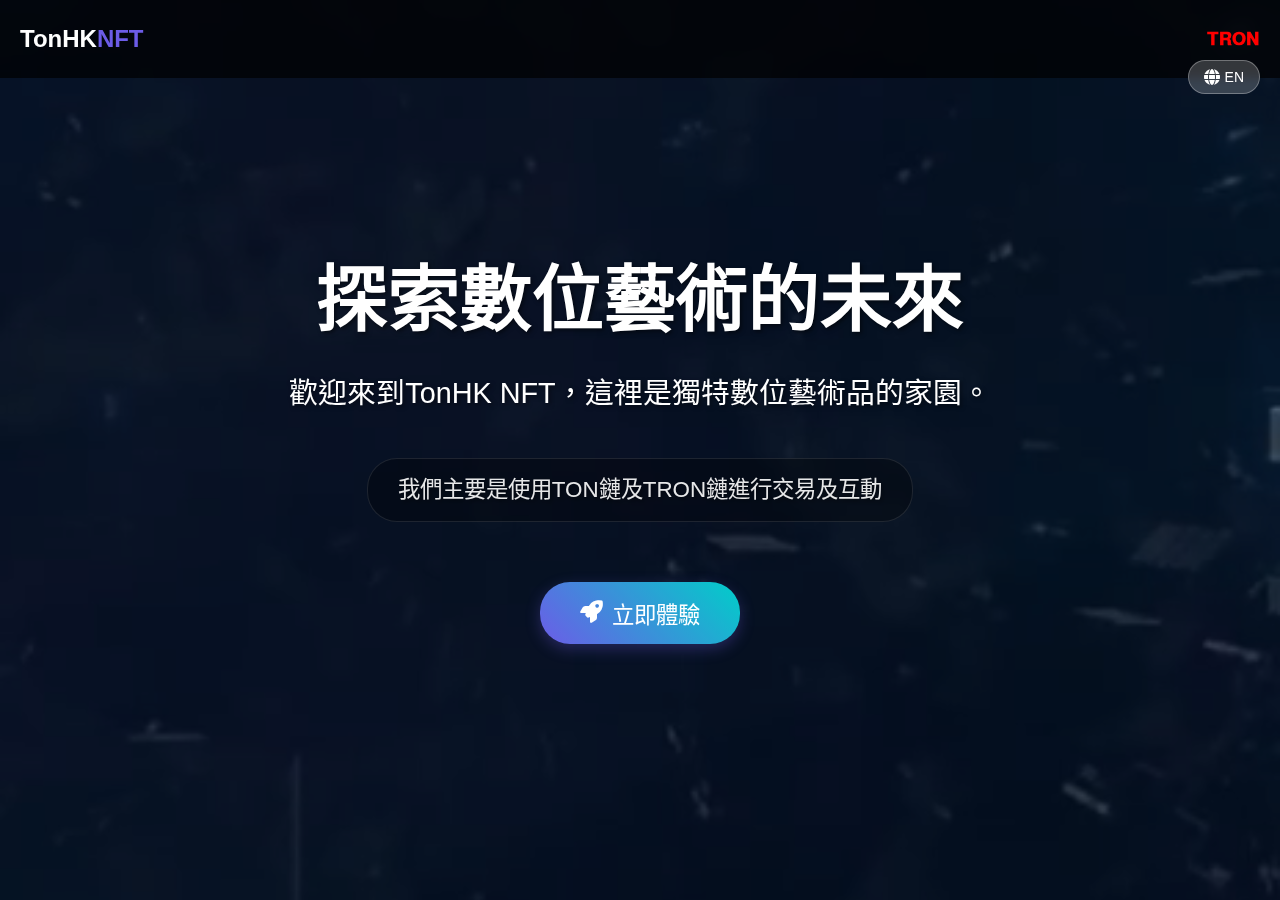
<file: index.html>
<!DOCTYPE html>
<html lang="zh-TW">
<head>
    <meta charset="UTF-8">
    <meta name="viewport" content="width=device-width, initial-scale=1.0, maximum-scale=1.0, user-scalable=no">
    <meta name="apple-mobile-web-app-capable" content="yes">
    <title>TonHK NFT | 元宇宙數位藝術品</title>
    <link rel="stylesheet" href="css/style.css">
    <link rel="stylesheet" href="https://cdnjs.cloudflare.com/ajax/libs/font-awesome/6.0.0-beta3/css/all.min.css">
    <style>
        body {
            touch-action: manipulation;
            -webkit-text-size-adjust: 100%;
            overflow: hidden;
            position: fixed;
            width: 100%;
            height: 100%;
        }

        /* 添加語言切換按鈕樣式 */
        .language-switch {
            position: fixed;
            top: 60px;
            right: 20px;
            z-index: 1001;
            background: rgba(255, 255, 255, 0.2);
            border: 1px solid rgba(255, 255, 255, 0.3);
            padding: 8px 15px;
            border-radius: 20px;
            cursor: pointer;
            backdrop-filter: blur(5px);
            transition: all 0.3s ease;
            color: white;
            font-size: 14px;
            display: flex;
            align-items: center;
            gap: 5px;
            touch-action: manipulation;
            -webkit-tap-highlight-color: transparent;
            -webkit-touch-callout: none;
            -webkit-user-select: none;
            user-select: none;
        }

        .language-switch:hover {
            background: rgba(255, 255, 255, 0.3);
        }

        .language-switch i {
            font-size: 16px;
        }

        /* 優化英文版本排版 */
        .hero {
            display: flex;
            flex-direction: column;
            justify-content: center;
            align-items: center;
            text-align: center;
            padding: 0 20px;
            height: 100vh;
            max-width: 1200px;
            margin: 0 auto;
        }

        .hero h1 {
            font-size: 4.5rem;
            line-height: 1.2;
            margin-bottom: 30px;
            text-shadow: 2px 2px 4px rgba(0, 0, 0, 0.8);
            max-width: 800px;
        }

        .hero p {
            font-size: 1.8rem;
            line-height: 1.4;
            margin-bottom: 25px;
            max-width: 800px;
            text-shadow: 1px 1px 2px rgba(0, 0, 0, 0.8);
        }

        .platform-info {
            font-size: 1.4rem !important;
            line-height: 1.5;
            padding: 15px 30px !important;
            margin: 20px auto 40px !important;
            max-width: 800px;
            background: rgba(0, 0, 0, 0.3);
            border-radius: 30px;
            backdrop-filter: blur(5px);
        }

        #exploreBtn {
            background: linear-gradient(45deg, #6c5ce7, #00cec9);
            color: #fff;
            border: none;
            padding: 15px 40px;
            font-size: 1.4rem;
            border-radius: 30px;
            cursor: pointer;
            transition: all 0.3s ease;
            box-shadow: 0 5px 15px rgba(108, 92, 231, 0.3);
            margin-top: 20px;
        }

        #exploreBtn:hover {
            transform: translateY(-3px);
            box-shadow: 0 8px 25px rgba(108, 92, 231, 0.5);
        }

        #exploreBtn span {
            display: flex;
            align-items: center;
            gap: 10px;
        }

        /* 基礎響應式設計優化 */
        @media screen and (max-width: 768px) {
            .hero h1 {
                font-size: 2.8rem;
                margin-bottom: 20px;
            }

            .hero p {
                font-size: 1.4rem;
                margin-bottom: 15px;
            }

            .platform-info {
                font-size: 1.2rem !important;
                padding: 12px 20px !important;
                margin: 15px auto 30px !important;
            }

            #exploreBtn {
                font-size: 1.2rem;
                padding: 12px 30px;
            }

            .language-switch {
                top: 50px;
                right: 15px;
                padding: 6px 12px;
                font-size: 13px;
            }
        }

        /* 小型手機優化 */
        @media screen and (max-width: 375px) {
            .hero h1 {
                font-size: 2.2rem;
                margin-bottom: 15px;
            }

            .hero p {
                font-size: 1.2rem;
                margin-bottom: 12px;
            }

            .platform-info {
                font-size: 1rem !important;
                padding: 10px 15px !important;
                margin: 12px auto 25px !important;
                border-radius: 20px;
            }

            #exploreBtn {
                font-size: 1.1rem;
                padding: 10px 25px;
            }

            .language-switch {
                padding: 5px 10px;
                font-size: 12px;
            }
        }

        /* 超小型手機優化 */
        @media screen and (max-width: 320px) {
            .hero h1 {
                font-size: 2rem;
            }

            .hero p {
                font-size: 1.1rem;
            }

            .platform-info {
                font-size: 0.9rem !important;
                padding: 8px 12px !important;
            }

            #exploreBtn {
                font-size: 1rem;
                padding: 8px 20px;
            }
        }

        /* 橫屏模式優化 */
        @media screen and (max-height: 500px) and (orientation: landscape) {
            .hero {
                padding: 10px;
            }

            .hero h1 {
                font-size: 2.2rem;
                margin-bottom: 10px;
            }

            .hero p {
                font-size: 1.2rem;
                margin-bottom: 8px;
            }

            .platform-info {
                margin: 10px auto 20px !important;
            }
        }

        /* 觸摸優化 */
        @media (hover: none) and (pointer: coarse) {
            #exploreBtn,
            .language-switch {
                min-height: 44px;
                display: flex;
                align-items: center;
                justify-content: center;
            }
        }

        /* 優化點擊區域和交互 */
        #exploreBtn,
        .language-switch {
            touch-action: manipulation;
            -webkit-tap-highlight-color: transparent;
            cursor: pointer;
        }

        /* 優化動畫效果 */
        @media (prefers-reduced-motion: reduce) {
            #exploreBtn {
                transition: none;
                transform: none !important;
            }
        }

        /* 確保文字清晰可讀 */
        .hero h1,
        .hero p,
        .platform-info {
            text-shadow: 2px 2px 4px rgba(0, 0, 0, 0.5);
        }

        /* 優化按鈕觸摸反饋 */
        #exploreBtn:active {
            transform: scale(0.98);
        }

        /* 確保視頻背景在手機上的效能 */
        @media screen and (max-width: 768px) {
            #background-video {
                object-fit: cover;
                width: 100%;
                height: 100%;
            }
        }

        /* 添加閃爍動畫 */
        @keyframes blink {
            0% { color: #ff0000; }
            50% { color: #ff6666; }
            100% { color: #ff0000; }
        }
        
        .tron-button {
            font-size: 18px;
            font-weight: bold;
            text-decoration: none;
            animation: blink 1s infinite;
            background: none;
            border: none;
            cursor: pointer;
            color: #ff0000;
        }
    </style>
</head>
<body>
    <button class="language-switch" onclick="toggleLanguage()">
        <i class="fas fa-globe"></i>
        <span id="langText">EN</span>
    </button>

    <div class="background-container">
        <video autoplay muted loop playsinline id="background-video">
            <source src="videos/888.mp4" type="video/mp4">
            您的瀏覽器不支援影片播放
        </video>
        <div class="overlay"></div>
    </div>

    <header>
        <div class="logo">TonHK<span>NFT</span></div>
        <nav>
            <ul>
                <li><a href="#" class="tron-button">𝐓𝐑𝐎𝐍</a></li>
            </ul>
        </nav>
    </header>

    <section class="hero">
        <h1 data-en="Explore the Future of Digital Art" data-zh="探索數位藝術的未來">探索數位藝術的未來</h1>
        <p data-en="Welcome to TonHK NFT, the home of unique digital artworks." data-zh="歡迎來到TonHK NFT，這裡是獨特數位藝術品的家園。">歡迎來到TonHK NFT，這裡是獨特數位藝術品的家園。</p>
        <p class="platform-info" data-en="We mainly use TON Chain and TRON Chain for transactions and interactions" data-zh="我們主要是使用TON鏈及TRON鏈進行交易及互動">我們主要是使用TON鏈及TRON鏈進行交易及互動</p>
        <button onclick="handleExplore()" id="exploreBtn">
            <span>
                <i class="fas fa-rocket"></i>
                <span data-en="Start Exploring" data-zh="立即體驗">立即體驗</span>
            </span>
        </button>
    </section>

    <script>
        function handleExplore() {
            const button = document.getElementById('exploreBtn');
            button.style.transform = 'scale(0.95)';
            
            setTimeout(() => {
                button.style.transform = 'scale(1)';
                try {
                    // 使用絕對路徑
                    const currentPath = window.location.pathname;
                    const basePath = currentPath.substring(0, currentPath.lastIndexOf('/') + 1);
                    window.location.href = basePath + 'second.html';
                } catch (error) {
                    console.error('跳轉失敗:', error);
                    // 如果跳轉失敗，直接使用相對路徑
                    window.location.href = 'second.html';
                }
            }, 200);
        }

        // 確保視頻正確播放
        document.addEventListener('DOMContentLoaded', function() {
            const video = document.getElementById('background-video');
            video.play().catch(function(error) {
                console.log("視頻自動播放失敗:", error);
            });
        });

        // 添加語言切換功能
        let currentLang = 'zh';

        function toggleLanguage() {
            currentLang = currentLang === 'zh' ? 'en' : 'zh';
            document.getElementById('langText').textContent = currentLang === 'zh' ? 'EN' : '中';
            updateLanguage();
        }

        function updateLanguage() {
            const elements = document.querySelectorAll('[data-en]');
            elements.forEach(element => {
                const text = element.getAttribute(`data-${currentLang}`);
                if (text) {
                    if (element.tagName.toLowerCase() === 'input' || element.tagName.toLowerCase() === 'textarea') {
                        element.placeholder = text;
                    } else {
                        element.textContent = text;
                    }
                }
            });
        }
    </script>
</body>
</html>
</file>
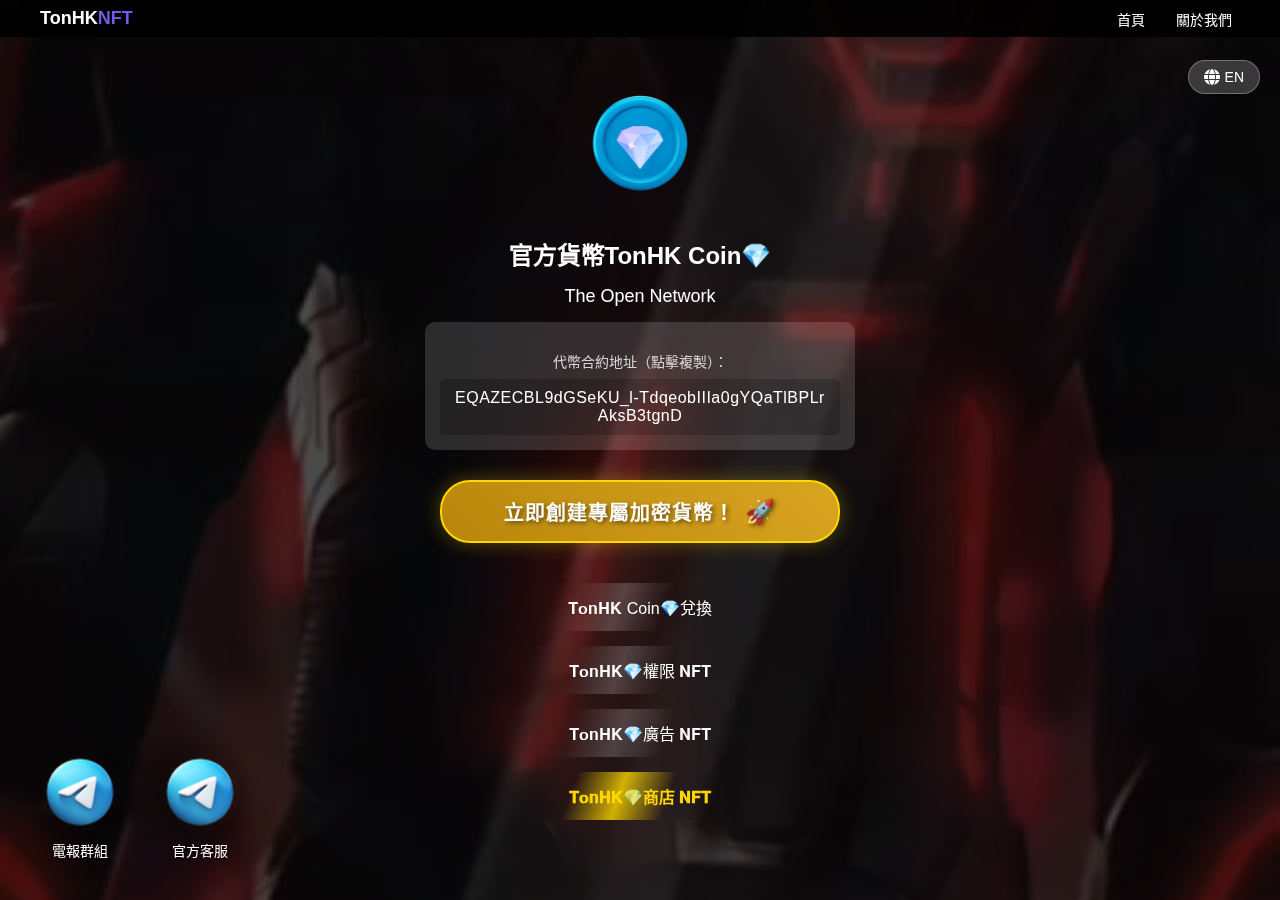
<file: second.html>
<!DOCTYPE html>
<html lang="zh-TW">
<head>
    <meta charset="UTF-8">
    <meta name="viewport" content="width=device-width, initial-scale=1.0">
    <title>TonHK NFT</title>
    <link rel="stylesheet" href="https://cdnjs.cloudflare.com/ajax/libs/font-awesome/6.0.0-beta3/css/all.min.css">
    <style>
        body {
            margin: 0;
            padding: 0;
            width: 100%;
            height: 100vh;
            font-family: Arial, sans-serif;
            color: white;
            overflow: hidden;
        }

        /* 視頻背景容器 */
        .video-background {
            position: fixed;
            top: 0;
            left: 0;
            width: 100%;
            height: 100%;
            z-index: -2;
            overflow: hidden;
            background-color: #1a1a2e;
        }

        .video-background video {
            position: absolute;
            top: 50%;
            left: 50%;
            transform: translate(-50%, -50%);
            min-width: 100%;
            min-height: 100%;
            width: 100%;
            height: 100%;
            object-fit: cover;
            object-position: center;
        }

        /* 添加遮罩層 */
        .overlay {
            position: fixed;
            top: 0;
            left: 0;
            width: 100%;
            height: 100%;
            background: rgba(0, 0, 0, 0.5);
            z-index: -1;
        }

        /* 導航欄樣式 */
        header {
            background: rgba(0, 0, 0, 0.9);
            padding: 8px 0;
            position: fixed;
            top: 0;
            left: 0;
            width: 100%;
            z-index: 1000;
        }

        .header-content {
            max-width: 1200px;
            margin: 0 auto;
            display: flex;
            justify-content: space-between;
            align-items: center;
            padding: 0 20px;
        }

        .logo {
            color: white;
            font-size: 18px;
            font-weight: bold;
        }

        .logo span {
            color: #6c5ce7;
        }

        nav ul {
            list-style: none;
            display: flex;
            gap: 15px;
            margin: 0;
            padding: 0;
        }

        nav ul li a {
            color: white;
            text-decoration: none;
            font-size: 14px;
            padding: 4px 8px;
            border-radius: 4px;
            transition: background-color 0.3s;
        }

        nav ul li a:hover {
            background-color: rgba(108, 92, 231, 0.2);
        }

        /* 主要內容區域 */
        .main-content {
            position: fixed;
            top: 0;
            left: 0;
            right: 0;
            bottom: 0;
            overflow-y: auto;
            -webkit-overflow-scrolling: touch;
            padding: 20px;
            padding-top: 60px;
            display: flex;
            flex-direction: column;
            align-items: center;
            text-align: center;
        }

        .coin-logo {
            width: 120px;
            height: 120px;
            margin: 20px auto;
            display: block;
            animation: floatAnimation 3s ease-in-out infinite;
        }

        @keyframes floatAnimation {
            0% { transform: translateY(0); }
            50% { transform: translateY(-10px); }
            100% { transform: translateY(0); }
        }

        .description {
            width: 100%;
            max-width: 600px;
            margin: 0 auto;
            text-align: center;
        }

        .description h1 {
            font-size: 24px;
            margin-bottom: 15px;
            text-align: center;
        }

        .description p {
            font-size: 18px;
            margin-top: 10px;
            margin-bottom: 5px;  /* 減少底部間距 */
        }

        /* 修改合約地址區域樣式 */
        .contract-address {
            width: 90%;
            max-width: 400px;
            margin: 10px auto 25px;  /* 調整上下間距 */
            padding: 8px;  /* 減少內部間距 */
            font-size: 14px;
            background: rgba(255, 255, 255, 0.1);
            border-radius: 10px;
            cursor: pointer;
            user-select: text;
            -webkit-user-select: text;
            position: relative;
            overflow: visible;
            text-align: center;
            z-index: 2;
        }

        .contract-address:active {
            background: rgba(255, 255, 255, 0.2);
        }

        .contract-address p {
            font-size: 12px;
            margin-bottom: 3px;  /* 減少提示文字的底部間距 */
            opacity: 0.8;
            text-align: center;
        }

        .contract-address .address {
            font-size: 14px;
            word-break: break-all;
            padding: 8px;
            background: rgba(0, 0, 0, 0.2);
            border-radius: 5px;
            text-align: center;
            user-select: all;
            -webkit-user-select: all;
            margin: 0 auto;
            display: block;
        }

        /* 电脑版特别样式 */
        @media (min-width: 769px) {
            .contract-address {
                padding: 15px;
                font-size: 16px;
                background: rgba(255, 255, 255, 0.15);
            }

            .contract-address .address {
                font-size: 16px;
                padding: 10px;
                letter-spacing: 0.5px;
            }

            .contract-address p {
                font-size: 14px;
                margin-bottom: 8px;
            }
        }

        /* 修改按钮组样式 */
        .button-group {
            width: 90%;
            max-width: 400px;
            margin: 20px auto;
            display: flex;
            flex-direction: column;
            gap: 15px;
            align-items: center;
            margin-bottom: 200px;
            position: relative;
            z-index: 2;
        }

        .button-group a {
            display: block;
            padding: 12px 20px;
            background: transparent;
            color: white;
            text-decoration: none;
            border-radius: 30px;
            font-size: 16px;
            transition: all 0.3s;
            backdrop-filter: blur(5px);
            text-align: center;
            position: relative;
            overflow: hidden;
            width: 100%;
        }

        .button-group a::before {
            content: '';
            position: absolute;
            top: 0;
            width: 100px;
            height: 100%;
            background: linear-gradient(
                to right,
                transparent 0%,
                rgba(255, 255, 255, 0.2) 50%,
                transparent 100%
            );
            animation: shimmer 3s infinite linear;
            transform: skewX(-20deg);
        }

        .button-group a:hover {
            transform: translateY(-2px);
        }

        /* 金色商店按钮 */
        .button-group a.gold-button {
            color: #FFD700;
            font-weight: bold;
        }

        .button-group a.gold-button::before {
            background: linear-gradient(
                to right,
                transparent 0%,
                rgba(255, 215, 0, 0.8) 50%,
                transparent 100%
            );
        }

        @keyframes shimmer {
            0% { left: -150px; }
            50% { left: 100%; }
            50.1% { left: -150px; }
            100% { left: 100%; }
        }

        /* 底部按鈕容器 */
        .bottom-buttons {
            position: fixed;
            bottom: 40px;
            left: 0;
            width: 100%;
            display: flex;
            justify-content: center;
            gap: 80px;
            z-index: 100;
        }

        /* Telegram 按鈕基礎樣式 */
        .telegram-group,
        .telegram-service {
            display: flex;
            flex-direction: column;
            align-items: center;
            text-decoration: none;
            color: white;
            width: 80px;
        }

        /* 按鈕圓形背景 */
        .telegram-icon {
            width: 80px;
            height: 80px;
            background: url('images/222.png') center/cover;
            border-radius: 50%;
            margin-bottom: 10px;
            transition: all 0.3s ease;
            box-shadow: 0 4px 15px rgba(0, 0, 0, 0.3);
        }

        /* 按鈕文字樣式 */
        .telegram-text {
            font-size: 14px;
            text-align: center;
            color: white;
            text-shadow: 1px 1px 2px rgba(0, 0, 0, 0.5);
            white-space: nowrap;
            width: 90px;
            line-height: 1.3;
        }

        /* 复制提示消息样式 */
        .copy-message {
            position: fixed;
            top: 50%;
            left: 50%;
            transform: translate(-50%, -50%);
            background: rgba(0, 0, 0, 0.8);
            color: white;
            padding: 10px 20px;
            border-radius: 5px;
            display: none;
            z-index: 1000;
            pointer-events: none;
        }

        /* 移動端適配 */
        @media (max-width: 768px) {
            .button-group {
                margin-bottom: 180px;
            }

            .bottom-buttons {
                bottom: 30px;
                gap: 100px;
            }

            .telegram-group,
            .telegram-service {
                width: 60px;
            }

            .telegram-icon {
                width: 60px;
                height: 60px;
            }

            .telegram-text {
                font-size: 12px;
                width: 80px;
            }
        }

        @media (max-width: 320px) {
            .button-group {
                margin-bottom: 150px;
            }

            .bottom-buttons {
                bottom: 25px;
                gap: 60px;
            }

            .telegram-group,
            .telegram-service {
                width: 50px;
            }

            .telegram-icon {
                width: 50px;
                height: 50px;
            }

            .telegram-text {
                font-size: 11px;
                width: 70px;
            }
        }

        /* 語言切換按鈕樣式 */
        .language-switch {
            position: fixed;
            top: 60px;
            right: 20px;
            z-index: 1001;
            background: rgba(255, 255, 255, 0.2);
            border: 1px solid rgba(255, 255, 255, 0.3);
            padding: 8px 15px;
            border-radius: 20px;
            cursor: pointer;
            backdrop-filter: blur(5px);
            transition: all 0.3s ease;
            color: white;
            font-size: 14px;
            display: flex;
            align-items: center;
            gap: 5px;
            touch-action: manipulation;
            -webkit-tap-highlight-color: transparent;
            -webkit-touch-callout: none;
            -webkit-user-select: none;
            user-select: none;
        }

        .language-switch:hover {
            background: rgba(255, 255, 255, 0.3);
        }

        .language-switch i {
            font-size: 16px;
        }

        /* 底部按鈕容器 - 電腦版樣式 */
        @media (min-width: 769px) {
            .bottom-buttons {
                position: fixed;
                bottom: 40px;
                left: 40px; /* 改為靠左對齊 */
                width: auto;
                display: flex;
                gap: 40px;
                z-index: 100;
            }

            .telegram-group,
            .telegram-service {
                width: 80px;
            }

            .telegram-icon {
                width: 80px;
                height: 80px;
            }

            .telegram-text {
                font-size: 14px;
                width: 100px;
            }

            .button-group {
                margin-bottom: 100px;
            }
        }

        /* 底部按鈕容器 - 手機版樣式 */
        @media (max-width: 768px) {
            .bottom-buttons {
                position: fixed;
                bottom: 30px;
                left: 0;
                width: 100%;
                display: flex;
                justify-content: center;
                gap: 100px;
                z-index: 100;
            }

            .telegram-group,
            .telegram-service {
                width: 60px;
            }

            .telegram-icon {
                width: 60px;
                height: 60px;
            }

            .telegram-text {
                font-size: 12px;
                width: 80px;
            }

            .button-group {
                margin-bottom: 160px;
            }
        }

        /* 超小屏幕設備適配 */
        @media (max-width: 320px) {
            .bottom-buttons {
                bottom: 25px;
                gap: 60px;
            }

            .telegram-group,
            .telegram-service {
                width: 50px;
            }

            .telegram-icon {
                width: 50px;
                height: 50px;
            }

            .telegram-text {
                font-size: 11px;
                width: 70px;
            }

            .button-group {
                margin-bottom: 140px;
            }
        }

        /* 添加關於我們彈出視窗樣式 */
        @keyframes float {
            0% { transform: translateY(0px); }
            50% { transform: translateY(-10px); }
            100% { transform: translateY(0px); }
        }

        @keyframes sparkle {
            0% { color: #FFFFFF; text-shadow: 0 0 10px #FFFFFF; }
            50% { color: #E0E0E0; text-shadow: 0 0 20px #E0E0E0; }
            100% { color: #FFFFFF; text-shadow: 0 0 10px #FFFFFF; }
        }

        .network-title {
            font-size: 36px;
            color: #FFFFFF;
            text-align: center;
            margin-bottom: 30px;
            animation: float 3s ease-in-out infinite, sparkle 2s linear infinite;
            font-weight: bold;
        }

        .about-modal {
            display: none;
            position: fixed;
            top: 50%;
            left: 50%;
            transform: translate(-50%, -50%);
            width: 90%;
            max-width: 600px;
            background: rgba(0, 0, 0, 0.9);
            border-radius: 20px;
            padding: 30px;
            z-index: 2000;
            color: white;
            backdrop-filter: blur(10px);
            border: 1px solid rgba(255, 255, 255, 0.1);
            position: relative;
        }

        .about-modal .language-switch {
            position: absolute;
            top: -50px;
            right: 50px;
        }

        .about-modal h2 {
            font-size: 24px;
            margin-bottom: 20px;
            text-align: center;
            color: #FFD700;
        }

        .about-modal p {
            font-size: 16px;
            line-height: 1.8;
            margin-bottom: 15px;
            text-align: justify;
        }

        .about-modal .close-btn {
            position: absolute;
            top: 15px;
            right: 15px;
            font-size: 24px;
            color: white;
            cursor: pointer;
            background: none;
            border: none;
        }

        .modal-overlay {
            display: none;
            position: fixed;
            top: 0;
            left: 0;
            width: 100%;
            height: 100%;
            background: rgba(0, 0, 0, 0.7);
            z-index: 1999;
        }

        /* 修改服務模態框樣式 */
        .service-modal {
            display: none;
            position: fixed;
            top: 50%;
            left: 50%;
            transform: translate(-50%, -50%);
            width: 90%;
            max-width: 800px;
            max-height: 90vh;
            background: rgba(0, 0, 0, 0.95);
            border-radius: 20px;
            padding: 30px;
            z-index: 2000;
            color: white;
            backdrop-filter: blur(10px);
            border: 1px solid rgba(255, 255, 255, 0.1);
            overflow-y: auto;
        }

        .service-modal .close-btn {
            position: absolute;
            top: 15px;
            right: 15px;
            font-size: 24px;
            color: white;
            cursor: pointer;
            background: none;
            border: none;
            z-index: 2;
        }

        .service-cards {
            display: grid;
            grid-template-columns: repeat(auto-fit, minmax(250px, 1fr));
            gap: 20px;
            margin-top: 20px;
        }

        .service-card {
            background: rgba(255, 255, 255, 0.1);
            border-radius: 15px;
            padding: 20px;
            cursor: pointer;
            transition: all 0.3s ease;
            border: 1px solid rgba(255, 255, 255, 0.1);
            text-align: center;
        }

        .service-card:hover {
            transform: translateY(-5px);
            background: rgba(255, 255, 255, 0.15);
            border-color: rgba(255, 255, 255, 0.2);
        }

        .service-card .icon {
            font-size: 40px;
            margin-bottom: 15px;
        }

        .service-card h3 {
            font-size: 18px;
            margin-bottom: 10px;
            color: #FFD700;
        }

        .service-card p {
            font-size: 14px;
            opacity: 0.8;
        }

        .service-content {
            display: none;
            padding: 20px;
            background: rgba(255, 255, 255, 0.05);
            border-radius: 15px;
            margin-top: 20px;
            white-space: pre-line;
        }

        .service-content.active {
            display: block;
        }

        .service-modal .title {
            text-align: center;
            font-size: 24px;
            margin-bottom: 20px;
            color: #FFD700;
            padding-top: 10px;
        }

        .service-modal .subtitle {
            text-align: center;
            font-size: 16px;
            margin-bottom: 30px;
            opacity: 0.8;
        }

        .back-button {
            display: none;
            padding: 8px 15px;
            background: rgba(255, 255, 255, 0.1);
            border: none;
            border-radius: 8px;
            color: white;
            cursor: pointer;
            margin-bottom: 20px;
        }

        .back-button:hover {
            background: rgba(255, 255, 255, 0.2);
        }

        @media (max-width: 768px) {
            .service-cards {
                grid-template-columns: 1fr;
            }
            
            .service-modal {
                padding: 20px;
            }
        }

        /* 修改客服按鈕閃爍動畫 */
        @keyframes neonPulse {
            0% {
                box-shadow: 0 0 10px #ff0000, 0 0 20px #ff0000, 0 0 30px #ff0000;
                background: rgba(255, 0, 0, 0.8);
            }
            50% {
                box-shadow: 0 0 15px #ff3333, 0 0 25px #ff3333, 0 0 35px #ff3333;
                background: rgba(255, 51, 51, 0.9);
            }
            100% {
                box-shadow: 0 0 10px #ff0000, 0 0 20px #ff0000, 0 0 30px #ff0000;
                background: rgba(255, 0, 0, 0.8);
            }
        }

        .service-content .contact-button {
            display: block;
            width: 90%;
            max-width: 400px;
            margin: 30px auto;
            padding: 20px;
            background: rgba(255, 0, 0, 0.8);
            color: white;
            text-align: center;
            text-decoration: none;
            border-radius: 30px;
            font-size: 20px;
            font-weight: bold;
            transition: all 0.3s ease;
            animation: neonPulse 2s infinite;
            border: none;
            cursor: pointer;
            position: relative;
            overflow: hidden;
        }

        .service-content .contact-button::before {
            content: '';
            position: absolute;
            top: 0;
            left: -100%;
            width: 100%;
            height: 100%;
            background: linear-gradient(
                120deg,
                transparent,
                rgba(255, 255, 255, 0.3),
                transparent
            );
            animation: shine 3s infinite;
        }

        @keyframes shine {
            100% {
                left: 100%;
            }
        }

        .service-content .contact-button:hover {
            transform: translateY(-3px) scale(1.02);
            animation: none;
            background: rgba(255, 0, 0, 1);
            box-shadow: 0 0 30px #ff0000;
        }

        .service-content .contact-button i {
            margin-right: 10px;
            font-size: 24px;
        }

        /* 修改服務按鈕樣式 */
        .service-button-container {
            width: 90%;
            max-width: 400px;
            margin: 20px auto;
            text-align: center;
        }

        .service-button {
            width: 100%;
            padding: 15px 25px;
            background: linear-gradient(45deg, #B8860B, #DAA520);
            color: white;
            text-align: center;
            border-radius: 30px;
            font-size: 20px;
            font-weight: bold;
            border: 2px solid #FFD700;
            cursor: pointer;
            position: relative;
            overflow: hidden;
            transition: all 0.3s ease;
            box-shadow: 0 0 20px rgba(255, 215, 0, 0.3);
            text-shadow: 2px 2px 4px rgba(0, 0, 0, 0.5);
            letter-spacing: 1px;
        }

        .service-button:after {
            content: "🚀";
            margin-left: 10px;
            font-size: 24px;
        }

        .service-button:hover {
            transform: translateY(-3px);
            box-shadow: 0 0 40px rgba(255, 215, 0, 0.6);
            background: linear-gradient(45deg, #DAA520, #B8860B);
            border-color: #FFF8DC;
        }

        @keyframes buttonPulse {
            0% {
                transform: scale(1);
                box-shadow: 0 0 20px rgba(255, 215, 0, 0.3);
            }
            50% {
                transform: scale(1.02);
                box-shadow: 0 0 30px rgba(255, 215, 0, 0.5);
            }
            100% {
                transform: scale(1);
                box-shadow: 0 0 20px rgba(255, 215, 0, 0.3);
            }
        }

        .service-button {
            animation: buttonPulse 2s infinite;
        }

        /* 調整按鈕在頁面中的位置 */
        .main-content {
            display: flex;
            flex-direction: column;
            align-items: center;
        }

        .contract-address {
            margin-bottom: 10px;
        }

        /* 添加強調效果 */
        @keyframes highlight {
            0% { opacity: 1; }
            50% { opacity: 0.8; }
            100% { opacity: 1; }
        }

        .service-button {
            animation: buttonPulse 2s infinite, highlight 1.5s infinite;
        }

        /* 基礎響應式設計 */
        @media screen and (max-width: 768px) {
            .description h1 {
                font-size: 22px;
                margin-bottom: 12px;
            }

            .description p {
                font-size: 16px;
                margin-top: 8px;
                margin-bottom: 4px;
            }

            .coin-logo {
                width: 100px;
                height: 100px;
                margin: 15px auto;
            }

            .service-button {
                font-size: 18px;
                padding: 12px 20px;
            }

            .button-group a {
                font-size: 14px;
                padding: 10px 15px;
            }

            .service-modal {
                padding: 20px;
                width: 95%;
            }

            .service-card {
                padding: 15px;
            }

            .service-card h3 {
                font-size: 16px;
            }

            .service-card p {
                font-size: 13px;
            }

            .network-title {
                font-size: 28px;
            }
        }

        /* 小型手機優化 */
        @media screen and (max-width: 375px) {
            .description h1 {
                font-size: 20px;
            }

            .description p {
                font-size: 14px;
            }

            .coin-logo {
                width: 90px;
                height: 90px;
            }

            .service-button {
                font-size: 16px;
                padding: 10px 18px;
            }

            .button-group a {
                font-size: 13px;
                padding: 8px 12px;
            }

            .contract-address {
                font-size: 12px;
                padding: 6px;
            }

            .contract-address .address {
                font-size: 12px;
                padding: 6px;
            }

            .network-title {
                font-size: 24px;
            }
        }

        /* 超小型手機優化 */
        @media screen and (max-width: 320px) {
            .description h1 {
                font-size: 18px;
            }

            .description p {
                font-size: 13px;
            }

            .service-button {
                font-size: 15px;
                padding: 8px 15px;
            }

            .button-group a {
                font-size: 12px;
                padding: 7px 10px;
            }
        }

        /* 確保在所有設備上的觸摸友好性 */
        @media (hover: none) and (pointer: coarse) {
            .service-button,
            .button-group a,
            .contract-address,
            nav ul li a {
                min-height: 44px;
                display: flex;
                align-items: center;
                justify-content: center;
            }
        }

        /* 橫屏模式優化 */
        @media screen and (max-height: 500px) and (orientation: landscape) {
            .coin-logo {
                width: 80px;
                height: 80px;
                margin: 10px auto;
            }

            .description h1 {
                font-size: 20px;
                margin-bottom: 8px;
            }

            .description p {
                font-size: 14px;
                margin: 5px 0;
            }

            .button-group {
                margin-bottom: 100px;
            }
        }

        /* 優化點擊區域 */
        .button-group a,
        .service-button,
        .contact-button,
        nav ul li a {
            touch-action: manipulation;
            -webkit-tap-highlight-color: transparent;
        }

        /* 優化滾動體驗 */
        .main-content {
            scroll-behavior: smooth;
            -webkit-overflow-scrolling: touch;
        }

        /* 優化文字選擇 */
        .contract-address .address {
            -webkit-user-select: text;
            user-select: text;
            cursor: text;
        }

        /* 優化模態框在手機上的顯示 */
        @media screen and (max-width: 768px) {
            .service-modal {
                max-height: 85vh;
            }

            .service-content {
                padding: 15px;
            }

            .service-content h2 {
                font-size: 20px;
            }

            .service-content h3 {
                font-size: 16px;
            }

            .service-content p {
                font-size: 14px;
            }

            .contact-button {
                font-size: 16px;
                padding: 12px;
            }

            .back-button {
                font-size: 14px;
                padding: 8px 12px;
            }
        }
    </style>
</head>
<body>
    <div class="video-background">
        <video autoplay loop muted playsinline preload="auto">
            <source src="videos/333.mp4" type="video/mp4">
        </video>
    </div>
    <div class="overlay"></div>
    
    <header>
        <div class="header-content">
            <div class="logo">TonHK<span>NFT</span></div>
            <nav>
                <ul>
                    <li><a href="index.html" data-en="Home" data-zh="首頁">首頁</a></li>
                    <li><a href="#" data-en="About Us" data-zh="關於我們">關於我們</a></li>
                </ul>
            </nav>
        </div>
    </header>

    <button class="language-switch" onclick="toggleLanguage()">
        <i class="fas fa-globe"></i>
        <span id="langText">EN</span>
    </button>

    <div class="main-content">
        <img src="images/logo.png" alt="TonHK Logo" class="coin-logo">
        
        <div class="description">
            <h1 data-en="Official Currency TonHK Coin💎" data-zh="官方貨幣TonHK Coin💎">官方貨幣TonHK Coin💎</h1>
            <p style="font-size: 18px;">The Open Network</p>
        </div>

        <div class="contract-address" onclick="copyAddress()">
            <p data-en="Token Contract Address (Click to Copy):" data-zh="代幣合約地址（點擊複製）：">代幣合約地址（點擊複製）：</p>
            <div class="address">EQAZECBL9dGSeKU_l-TdqeobIIIa0gYQaTlBPLrAksB3tgnD</div>
        </div>

        <div class="service-button-container">
            <button onclick="openServiceModal()" class="service-button">立即創建專屬加密貨幣！</button>
        </div>

        <div class="button-group">
            <a href="https://dedust.io/swap/TON/EQAZECBL9dGSeKU_l-TdqeobIIIa0gYQaTlBPLrAksB3tgnD" data-en="𝐓𝐨𝐧𝐇𝐊 Coin💎Exchange" data-zh="𝐓𝐨𝐧𝐇𝐊 Coin💎兌換">𝐓𝐨𝐧𝐇𝐊 Coin💎兌換</a>
            <a href="https://getgems.io/wck669" data-en="𝐓𝐨𝐧𝐇𝐊💎Permission 𝐍𝐅𝐓" data-zh="��𝐨𝐧𝐇𝐊💎權限 𝐍𝐅𝐓">𝐓𝐨𝐧𝐇𝐊💎權限 𝐍𝐅𝐓</a>
            <a href="https://getgems.io/wck338" data-en="𝐓𝐨𝐧𝐇𝐊💎Advertisement 𝐍𝐅𝐓" data-zh="𝐓𝐨𝐧𝐇𝐊💎廣告 𝐍𝐅𝐓">𝐓𝐨𝐧𝐇𝐊💎廣告 𝐍𝐅𝐓</a>
            <a href="https://getgems.io/tonhk1" class="gold-button" data-en="𝐓𝐨𝐧𝐇𝐊💎Store 𝐍𝐅𝐓" data-zh="𝐓𝐨𝐧𝐇𝐊💎商店 𝐍𝐅𝐓">𝐓𝐨𝐧𝐇𝐊💎商店 𝐍𝐅𝐓</a>
        </div>
    </div>

    <div class="bottom-buttons">
        <a href="https://t.me/WcK669" class="telegram-group">
            <div class="telegram-icon"></div>
            <div class="telegram-text">電報群組</div>
        </a>
        <a href="https://t.me/WcK_669bot" class="telegram-service">
            <div class="telegram-icon"></div>
            <div class="telegram-text">官方客服</div>
        </a>
    </div>

    <div class="copy-message" data-en="Copied to clipboard" data-zh="已複製到剪貼板">已複製到剪貼板</div>

    <div class="modal-overlay" id="modalOverlay"></div>
    <div class="about-modal" id="aboutModal">
        <button class="language-switch" onclick="toggleModalLanguage()">
            <i class="fas fa-globe"></i>
            <span id="modalLangText">EN</span>
        </button>
        <button class="close-btn" onclick="closeAboutModal()">×</button>
        <div class="network-title" data-en="𝐓𝐡𝐞 𝐎𝐩𝐞𝐧 𝐍𝐞𝐭𝐰𝐨𝐫𝐤" data-zh="𝐓𝐡𝐞 𝐎𝐩𝐞𝐧 𝐍𝐞𝐭𝐰𝐨𝐫𝐤">𝐓𝐡𝐞 𝐎𝐩𝐞𝐧 𝐍𝐞𝐭𝐰𝐨𝐫𝐤</div>
        <h2 data-en="About 𝐓𝐨𝐧𝐇𝐊" data-zh="關於 𝐓𝐨𝐧𝐇𝐊">關於 𝐓𝐨𝐧𝐇𝐊</h2>
        <p data-en="We are a passionate Web3 self-initiated team, under the banner of 𝐓𝐨𝐧𝐇𝐊, dedicated to perfectly combining blockchain technology with charitable causes. As an anonymous charitable team, we hope to pioneer new possibilities for charitable causes through 𝐓𝐨𝐧𝐇𝐊's innovative concepts." data-zh="我們是一支充滿熱情的 Web3 自發團隊，在 𝐓𝐨𝐧𝐇𝐊 的旗幟下，致力於將區塊鏈技術與慈善事業完美結合。作為一個匿名的慈善團隊，我們希望通過 𝐓𝐨𝐧𝐇𝐊 的創新理念，為慈善事業開闢新的可能性。">我們是一支充滿熱情的 Web3 自發團隊，在 𝐓𝐨𝐧𝐇𝐊 的旗幟下，致力於將區塊鏈技術與慈善事業完美結合。作為一個匿名的慈善團隊，我們希望通過 𝐓𝐨𝐧𝐇𝐊 的創新理念，為慈善事業開闢新的可能性。</p>
        <p data-en="In the world of Web3, 𝐓𝐨𝐧𝐇𝐊 is not just a brand, but a mission. We look forward to establishing deep partnerships with outstanding talents and institutions in the industry to jointly explore the unlimited potential of blockchain technology in the charitable field." data-zh="在 Web3 的世界裡，𝐓𝐨𝐧𝐇𝐊 不僅是一個品牌，更是一個使命。我們期待與行內的傑出人才和機構建立深度合作關係，共同探索區塊鏈技術在慈善領域的無限潛力。">在 Web3 的世界裡，𝐓𝐨𝐧𝐇𝐊 不僅是一個品牌，更是一個使命。我們期待與行內的傑出人才和機構建立深度合作關係，共同探索區塊鏈技術在慈善領域的無限潛力。</p>
        <p data-en="Whether you are a developer passionate about Web3 or a partner with unique insights into charitable causes, we warmly welcome you to join the 𝐓𝐨𝐧𝐇𝐊 ecosystem. Let's work together to promote the joint development of Web3 and charitable causes with innovative thinking and technology." data-zh="無論您是對 Web3 充滿熱情的開發者，還是對慈善事業有獨特見解的合作夥伴，我們都誠摯歡迎您加入 𝐓𝐨𝐧𝐇𝐊 的生態系統。讓我們攜手並進，用創新的思維和技術，推動 Web3 和慈善事業的共同發展。">無論您是對 Web3 充滿熱情的開發者，還是對慈善事業有獨特見解的合作夥伴，我們都誠摯歡迎您加入 𝐓𝐨𝐧𝐇𝐊 的生態系統。讓我們攜手並進，用創新的思維和技術，推動 Web3 和慈善事業的共同發展。</p>
    </div>

    <div class="service-modal" id="serviceModal">
        <button class="close-btn" onclick="closeServiceModal()">×</button>
        <button class="back-button" onclick="showServiceCards()">← 返回</button>
        <div class="title">🌟 TonHK 創幣服務</div>
        <div class="subtitle">選擇您需要的服務，開啟區塊鏈之旅</div>
        
        <div class="service-cards">
            <div class="service-card" onclick="showServiceContent('development')">
                <div class="icon">🛠️</div>
                <h3>全鏈開發套餐</h3>
                <p>支持多條主流公鏈，提供完整開發解決方案</p>
            </div>
            
            <div class="service-card" onclick="showServiceContent('presale')">
                <div class="icon">🚀</div>
                <h3>預售系統方案</h3>
                <p>一站式預售服務，助您輕鬆啟動項目</p>
            </div>
            
            <div class="service-card" onclick="showServiceContent('listing')">
                <div class="icon">🌎</div>
                <h3>CG幣虎收錄</h3>
                <p>專業團隊助您登上國際舞台</p>
            </div>
        </div>

        <div id="developmentContent" class="service-content">
            <h2>🎉 TonHK 創幣鏈：加入全新體驗，唔好錯過！🌟</h2>
            <h3>🔍 支持鏈開發：</h3>
            <p>- BSC<br>- ETH<br>- Base<br>- Solana<br>- TON<br>- Sui<br>- TRON</p>
            
            <h3>🔍 主要功能介紹：</h3>
            <p>1. 開發專享</p>
            <p>2. 測試幣<br>- 在測試網絡上，你可以無風險地實驗和創造代幣！</p>
            <p>3. 媒體發稿<br>- 透明的交易記錄，完全去中心化，保障你的權益！</p>
            <p>4. 頭像申請<br>- 我們幫客戶申請每一個錢包的專屬頭像，提升辨識度和個人化體驗！</p>
            <p>5. LP分紅代幣<br>- 加入池子，參與分紅，讓你的資產隨著池子增厚而成長！</p>
            <p>6. 捐贈預售<br>- 公平做慈善，捐贈支持 V 神，讓我們共同改變世界！</p>
            <p>7. 預售控制台<br>- 實時修改預售價格與份額，輕鬆掌控全局！</p>
            <p>8. 營銷推廣<br>- 提供全面的營銷支持，助你推廣並建立品牌影響力！</p>
            <p>9. 源碼出售<br>- 希望開發自己的應用程序？我們提供源碼出售。</p>
            <p>10. 合約審計<br>- 提供專業的合約審計服務，確保你的項目安全無憂！</p>
            
            <h3>🔥 立即加入 TonHK 創幣鏈，開啟你的財富新時代！🔥</h3>
            <p>🚀 讓我們共同創造美好的未來！💰</p>
            <a href="https://t.me/WcK_669bot" class="contact-button">
                <i class="fab fa-telegram"></i>
                有興趣？立即聯絡客服經理！
            </a>
        </div>

        <div id="presaleContent" class="service-content">
            <h2>🏗️ TonHK 創幣鏈全新預售標準，助你輕鬆開啟預售之旅！🌟</h2>
            
            <h3>主要功能介紹：</h3>
            <p>1. 轉帳即預售<br>
               2. 鏈上可查<br>
               3. 加池預售LP<br>
               4. 捐贈預售<br>
               5. 預售控制台<br>
               6. 創建預售教程</p>
            
            <h3>🎯 立即體驗，開啟你的預售新模式！</h3>
            <p>TonHK 創幣鏈，讓每一步都充滿可能，成就你的財富夢！</p>
            <a href="https://t.me/WcK_669bot" class="contact-button">
                <i class="fab fa-telegram"></i>
                想了解更多？馬上諮詢客服！
            </a>
        </div>

        <div id="listingContent" class="service-content">
            <h2>特別推介：CoinGecko (CG) 代幣收錄</h2>
            <p>商品詳情 3500 USDT</p>
            
            <h3>關於 CoinGecko</h3>
            <p>CoinGecko簡稱CG，中文名：幣虎，是世界最大的獨立加密貨幣數據匯總企業。由TM Lee (CEO) 和Bobby Ong (COO)於2014年創立，其使命是大眾化對加密數據的訪問，並助力用戶提供可施行的見解。</p>
            
            <h3>服務範圍</h3>
            <p>- 跟蹤全球超過700+家交易所<br>
               - 超過10,000+種不同的加密資產<br>
               - 月度訪問量2億+<br>
               - 單月API調用量超過100億</p>
            
            <h3>收錄要求</h3>
            <p>必填信息：<br>
               - 代幣名稱<br>
               - 代幣符號<br>
               - 代幣介紹<br>
               - 代幣網站<br>
               - 合約地址<br>
               - 交易鏈接<br>
               - 推特帳號</p>
            
            <p>選填信息：<br>
               - 數據：總供應量、流通量等<br>
               - 其他社交媒體：Facebook、YouTube、電報</p>
            
            <h3>重要提示</h3>
            <p>- 審核周期約7天<br>
               - 審核極為嚴格<br>
               - 審核失敗將半額退款</p>
            
            <p>聯繫Telegram客服，提交相關資料信息。</p>
            <p>𝐓𝐨𝐧𝐇𝐊 💎</p>
            <a href="https://t.me/WcK_669bot" class="contact-button">
                <i class="fab fa-telegram"></i>
                準備好了？即刻聯絡我們！
            </a>
        </div>
    </div>

    <script>
        function copyAddress() {
            const address = "EQAZECBL9dGSeKU_l-TdqeobIIIa0gYQaTlBPLrAksB3tgnD";
            
            const textArea = document.createElement("textarea");
            textArea.value = address;
            textArea.style.position = "fixed";
            textArea.style.opacity = 0;
            document.body.appendChild(textArea);
            
            textArea.select();
            textArea.setSelectionRange(0, 99999);
            
            try {
                navigator.clipboard.writeText(address).then(() => {
                    showCopyMessage();
                }).catch(() => {
                    document.execCommand('copy');
                    showCopyMessage();
                });
            } catch (err) {
                document.execCommand('copy');
                showCopyMessage();
            }
            
            document.body.removeChild(textArea);
        }

        function showCopyMessage() {
            const message = document.querySelector('.copy-message');
            message.style.display = 'block';
            setTimeout(() => {
                message.style.display = 'none';
            }, 2000);
        }

        // 添加語言切換功能
        let currentLang = 'zh';

        function toggleModalLanguage() {
            currentLang = currentLang === 'zh' ? 'en' : 'zh';
            document.getElementById('modalLangText').textContent = currentLang === 'zh' ? 'EN' : '中';
            document.getElementById('langText').textContent = currentLang === 'zh' ? 'EN' : '中';
            updateModalLanguage();
            updateLanguage();
        }

        function toggleLanguage() {
            currentLang = currentLang === 'zh' ? 'en' : 'zh';
            document.getElementById('langText').textContent = currentLang === 'zh' ? 'EN' : '中';
            document.getElementById('modalLangText').textContent = currentLang === 'zh' ? 'EN' : '中';
            updateModalLanguage();
            updateLanguage();
        }

        function updateModalLanguage() {
            const modalElements = document.querySelectorAll('#aboutModal [data-en]');
            modalElements.forEach(element => {
                const text = element.getAttribute(`data-${currentLang}`);
                if (text) {
                    element.textContent = text;
                }
            });
        }

        function updateLanguage() {
            const elements = document.querySelectorAll('body > *:not(#aboutModal) [data-en]');
            elements.forEach(element => {
                const text = element.getAttribute(`data-${currentLang}`);
                if (text) {
                    if (element.tagName.toLowerCase() === 'input' || element.tagName.toLowerCase() === 'textarea') {
                        element.placeholder = text;
                    } else {
                        element.textContent = text;
                    }
                }
            });
        }

        // 添加關於我們的功能
        document.querySelector('a[data-zh="關於我們"]').addEventListener('click', function(e) {
            e.preventDefault();
            document.getElementById('aboutModal').style.display = 'block';
            document.getElementById('modalOverlay').style.display = 'block';
        });

        function closeAboutModal() {
            document.getElementById('aboutModal').style.display = 'none';
            document.getElementById('modalOverlay').style.display = 'none';
        }

        // 點擊遮罩層關閉模態框
        document.getElementById('modalOverlay').addEventListener('click', closeAboutModal);

        function showServiceContent(service) {
            // 隱藏所有卡片
            document.querySelector('.service-cards').style.display = 'none';
            document.querySelector('.subtitle').style.display = 'none';
            
            // 隱藏所有內容
            document.querySelectorAll('.service-content').forEach(content => {
                content.classList.remove('active');
            });
            
            // 顯示返回按鈕
            document.querySelector('.back-button').style.display = 'block';
            
            // 顯示選中的內容
            document.getElementById(service + 'Content').classList.add('active');
        }

        function showServiceCards() {
            // 顯示所有卡片
            document.querySelector('.service-cards').style.display = 'grid';
            document.querySelector('.subtitle').style.display = 'block';
            
            // 隱藏所有內容
            document.querySelectorAll('.service-content').forEach(content => {
                content.classList.remove('active');
            });
            
            // 隱藏返回按鈕
            document.querySelector('.back-button').style.display = 'none';
        }

        function openServiceModal() {
            document.getElementById('serviceModal').style.display = 'block';
            document.getElementById('modalOverlay').style.display = 'block';
            showServiceCards(); // 確保顯示卡片視圖
        }

        function closeServiceModal() {
            document.getElementById('serviceModal').style.display = 'none';
            document.getElementById('modalOverlay').style.display = 'none';
            showServiceCards(); // 重置為卡片視圖
        }
    </script>
</body>
</html>
</file>
<file: css/style.css>
/* 全局样式 */
:root {
    --primary-color: #6c5ce7;
    --secondary-color: #00cec9;
    --accent-color: #fd79a8;
    --dark-color: #2d3436;
    --light-color: #f8f9fa;
    --text-color: #333;
    --text-light: #f8f9fa;
    --box-shadow: 0 5px 15px rgba(0, 0, 0, 0.1);
    --transition: all 0.3s ease;
    --border-radius: 8px;
    --container-width: 1200px;
}

/* 重置基本樣式 */
* {
    margin: 0;
    padding: 0;
    box-sizing: border-box;
}

body {
    font-family: 'Segoe UI', Tahoma, Geneva, Verdana, sans-serif;
    line-height: 1.6;
    color: #fff;
    min-height: 100vh;
    position: relative;
    overflow-x: hidden;
    /* 添加备用背景颜色 */
    background-color: #1a1a2e;
    width: 100%;
    height: 100%;
}

html {
    width: 100%;
    height: 100%;
}

/* 影片背景容器 */
.background-container {
    position: fixed;
    top: 0;
    left: 0;
    width: 100%;
    height: 100%;
    z-index: -1;
    overflow: hidden;
}

#background-video {
    position: absolute;
    top: 0;
    left: 0;
    width: 100%;
    height: 100%;
    object-fit: cover;
    z-index: -2;
}

.overlay {
    position: absolute;
    top: 0;
    left: 0;
    width: 100%;
    height: 100%;
    background-color: rgba(0, 0, 0, 0.5); /* 暗色覆盖 */
    z-index: -1;
}

/* 導航列樣式 */
header {
    position: fixed;
    top: 0;
    left: 0;
    width: 100%;
    padding: 20px;
    display: flex;
    justify-content: space-between;
    align-items: center;
    z-index: 10;
    background-color: rgba(0, 0, 0, 0.7);
    backdrop-filter: blur(10px);
}

.logo {
    font-size: 24px;
    font-weight: bold;
    color: #fff;
}

.logo span {
    color: #6c5ce7;
}

nav ul {
    display: flex;
    gap: 30px;
    list-style: none;
}

nav ul li a {
    color: #fff;
    text-decoration: none;
    font-weight: 500;
    transition: 0.3s;
}

nav ul li a:hover,
nav ul li a.active {
    color: #6c5ce7;
}

/* 主要內容區域 */
.hero {
    min-height: 100vh;
    display: flex;
    flex-direction: column;
    justify-content: center;
    align-items: center;
    text-align: center;
    padding: 0 20px;
    margin-top: -80px; /* 抵消header的高度 */
    position: relative;
    z-index: 10;
}

.hero h1 {
    font-size: 4rem;
    margin-bottom: 20px;
    text-shadow: 2px 2px 4px rgba(0, 0, 0, 0.8);
}

.hero p {
    font-size: 1.5rem;
    margin-bottom: 30px;
    max-width: 600px;
    text-shadow: 1px 1px 2px rgba(0, 0, 0, 0.8);
}

.platform-info {
    font-size: 1.2rem !important;
    color: rgba(255, 255, 255, 0.9);
    background: rgba(0, 0, 0, 0.2);
    padding: 10px 20px;
    border-radius: 30px;
    margin: 0 auto 30px;
    display: inline-block;
    backdrop-filter: blur(5px);
    border: 1px solid rgba(255, 255, 255, 0.1);
}

.hero button {
    background: linear-gradient(45deg, #6c5ce7, #00cec9);
    color: #fff;
    border: none;
    padding: 15px 40px;
    font-size: 1.2rem;
    border-radius: 30px;
    cursor: pointer;
    position: relative;
    overflow: hidden;
    transition: all 0.3s ease;
    box-shadow: 0 5px 15px rgba(108, 92, 231, 0.3);
}

.hero button::before {
    content: '';
    position: absolute;
    top: 0;
    left: 0;
    width: 100%;
    height: 100%;
    background: linear-gradient(45deg, #00cec9, #6c5ce7);
    opacity: 0;
    transition: opacity 0.3s ease;
}

.hero button:hover {
    transform: translateY(-3px);
    box-shadow: 0 8px 25px rgba(108, 92, 231, 0.5);
}

.hero button:hover::before {
    opacity: 1;
}

.hero button:active {
    transform: scale(0.95);
}

/* 按鈕文字 */
.hero button span {
    position: relative;
    z-index: 1;
    display: flex;
    align-items: center;
    gap: 10px;
}

.hero button:hover span {
    transform: scale(1.05);
}

/* 底部导航栏样式 */
.bottom-nav {
    position: fixed;
    bottom: 0;
    left: 0;
    width: 100%;
    background-color: rgba(0, 0, 0, 0.9);
    backdrop-filter: blur(10px);
    padding: 15px 0;
    z-index: 1000;
    border-top: 1px solid rgba(255, 255, 255, 0.1);
    height: 70px; /* 增加高度确保覆盖 */
    box-shadow: 0 -4px 10px rgba(0, 0, 0, 0.3);
}

.bottom-nav ul {
    display: flex;
    justify-content: space-around;
    align-items: center;
    list-style: none;
    margin: 0;
    padding: 0;
}

.bottom-nav ul li {
    flex: 1;
    text-align: center;
}

.bottom-nav ul li a {
    color: #fff;
    text-decoration: none;
    font-size: 14px;
    display: flex;
    flex-direction: column;
    align-items: center;
    padding: 12px 0;
}

.bottom-nav ul li a i {
    font-size: 20px;
    margin-bottom: 5px;
}

.bottom-nav ul li.active a {
    color: #6c5ce7;
}

/* 响应式设计 */
@media (max-width: 768px) {
    .header-content {
        width: 100%;
        padding: 8px 10px;
        height: auto;
    }

    nav ul {
        display: flex;
        gap: 8px;
        margin: 0;
        padding: 0 10px;
        flex-wrap: nowrap;
        justify-content: flex-start;
    }

    nav ul li {
        margin: 0;
    }

    nav ul li a {
        font-size: 11px;
        padding: 4px 6px;
        white-space: nowrap;
        background: rgba(0, 0, 0, 0.2);
        border-radius: 4px;
        display: block;
        text-align: center;
        min-width: 50px;
    }

    nav ul li a:hover,
    nav ul li a.active {
        background: rgba(108, 92, 231, 0.2);
    }

    .logo {
        font-size: 1.1rem;
    }

    .main-content {
        padding-top: 70px;
        padding-bottom: 20px;
        padding-left: 10px;
        padding-right: 10px;
    }
}

@media (max-width: 576px) {
    .hero-content h1 {
        font-size: 2rem;
    }
    
    .hero-buttons {
        flex-direction: column;
        gap: 10px;
    }
    
    .connect-wallet {
        display: none;
    }
}

/* 返回按钮样式 */
.back-button {
    position: fixed;
    top: 20px;
    left: 20px;
    background: rgba(255, 255, 255, 0.2);
    border: none;
    padding: 10px 20px;
    border-radius: 20px;
    color: white;
    cursor: pointer;
    display: flex;
    align-items: center;
    gap: 8px;
    font-size: 14px;
    backdrop-filter: blur(5px);
    z-index: 1000;
    transition: all 0.3s ease;
}

.back-button:hover {
    background: rgba(255, 255, 255, 0.3);
    transform: translateY(-2px);
}

.back-button i {
    font-size: 16px;
}
</file>
